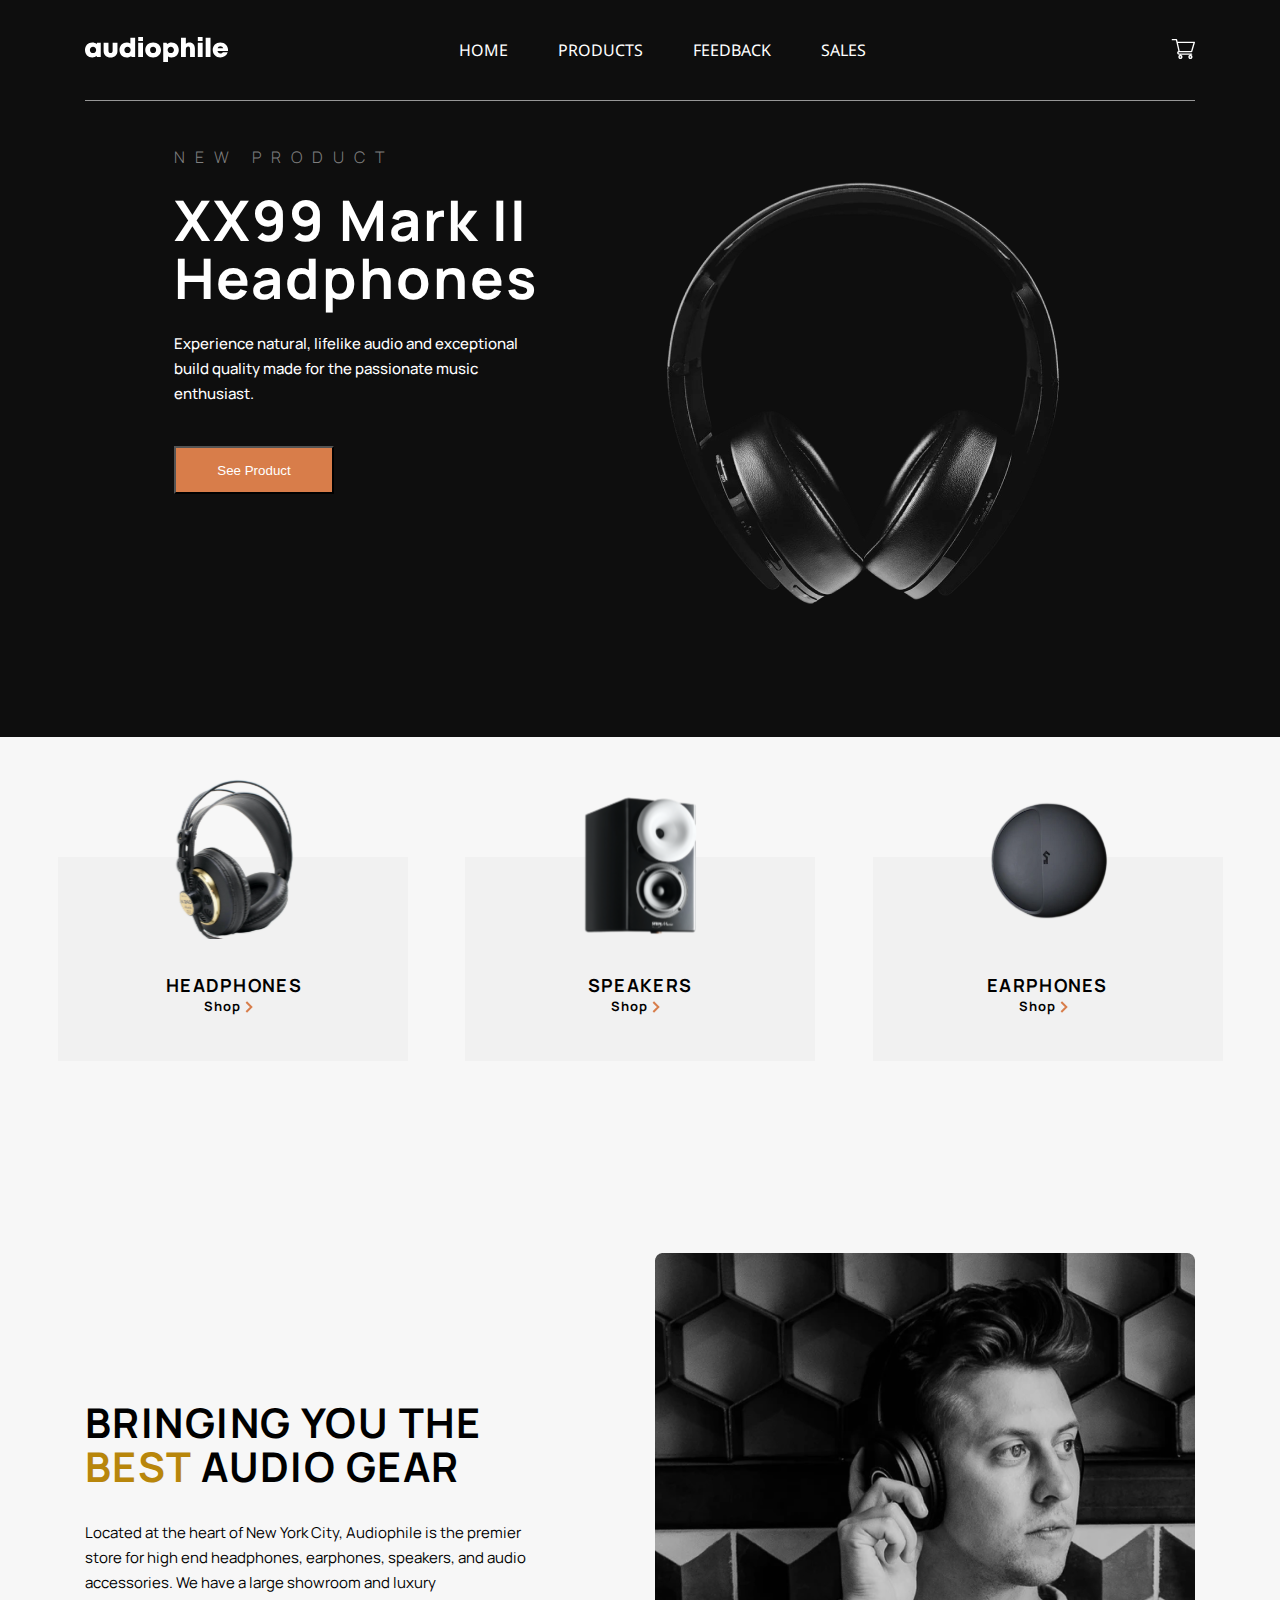
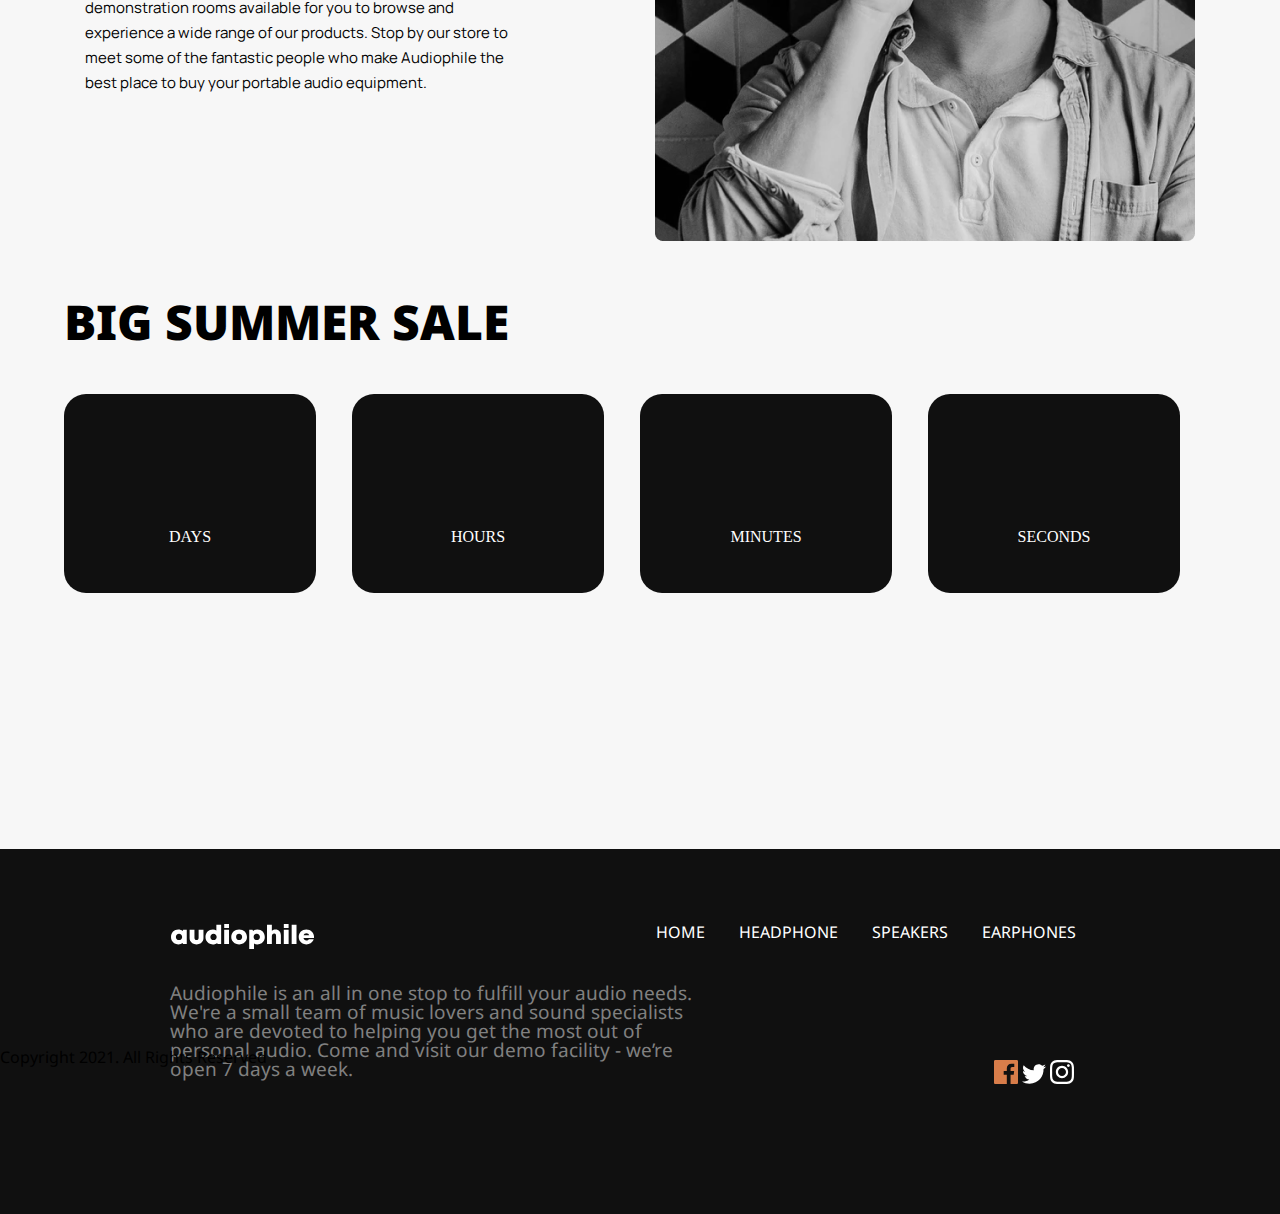
<file: index.html>
<!DOCTYPE html>
<html lang="en">
  <head>
    <meta charset="UTF-8" />
    <meta name="viewport" content="width=device-width, initial-scale=1.0" />
    <link rel="stylesheet" href="style/global.css" />
    <link rel="preconnect" href="https://fonts.googleapis.com" />
    <link rel="preconnect" href="https://fonts.gstatic.com" crossorigin />

    <link
      href="https://fonts.googleapis.com/css2?family=Manrope:wght@200..800&display=swap"
      rel="stylesheet"
    />
    <link
      rel="stylesheet"
      href="https://cdn.jsdelivr.net/npm/swiper@11/swiper-bundle.min.css"
    />

    <title>shualeduri</title>
  </head>
  <body>
    <header>
      <div class="header_container">
        <div class="header_content">
          <div class="logo">
            <a href="">
              <img
                class="logo_img"
                src="assets/svg/header/audiophile.svg"
                alt="SiteLogo"
              />
            </a>
          </div>
          <nav class="navigation">
            <ul>
              <li class="li1"><a href="">HOME</a></li>
              <li class="li2"><a href="">PRODUCTS</a></li>
              <li class="li3"><a href="">FEEDBACK</a></li>
              <li class="li4"><a href="">SALES</a></li>
            </ul>
          </nav>
          <div class="cart">
            <a href="">
              <svg
                width="24"
                height="20"
                viewBox="0 0 24 20"
                fill="none"
                xmlns="http://www.w3.org/2000/svg"
              >
                <path
                  fill-rule="evenodd"
                  clip-rule="evenodd"
                  d="M8.18305 13.1946H8.18198C7.80577 13.1955 7.50006 13.491 7.50006 13.8542C7.50006 14.2179 7.80684 14.5139 8.18376 14.5139H20.5815C20.9591 14.5139 21.2652 14.8092 21.2652 15.1736C21.2652 15.538 20.9591 15.8333 20.5815 15.8333H8.18376C7.05281 15.8333 6.13267 14.9455 6.13267 13.8542C6.13267 13.0421 6.64241 12.343 7.36902 12.0382L4.90059 1.31944H1.34678C0.969147 1.31944 0.663086 1.02412 0.663086 0.659722C0.663086 0.295329 0.969147 0 1.34678 0H5.44897C5.76945 0 6.04685 0.214753 6.11646 0.516611L6.6052 2.63889H23.3163C23.5308 2.63889 23.7329 2.73613 23.8622 2.9014C23.9912 3.06668 24.0325 3.28074 23.9736 3.47986L21.2388 12.716C21.155 12.9991 20.8866 13.1944 20.5815 13.1944H8.18572L8.18305 13.1946ZM20.0657 11.875L22.4098 3.95837H6.90893L8.73213 11.875H20.0657ZM9.41408 20C8.26536 20 7.33075 19.0654 7.33075 17.9167C7.33075 16.768 8.26536 15.8334 9.41408 15.8334C10.5628 15.8334 11.4974 16.768 11.4974 17.9167C11.4974 19.0654 10.5628 20 9.41408 20ZM10.1085 17.9167C10.1085 17.5339 9.79693 17.2223 9.41408 17.2223C9.03123 17.2223 8.71964 17.5339 8.71964 17.9167C8.71964 18.2996 9.03123 18.6112 9.41408 18.6112C9.79693 18.6112 10.1085 18.2996 10.1085 17.9167ZM17.3323 17.9167C17.3323 19.0654 18.2669 20 19.4156 20C20.5643 20 21.4989 19.0654 21.4989 17.9167C21.4989 16.768 20.5643 15.8334 19.4156 15.8334C18.2669 15.8334 17.3323 16.768 17.3323 17.9167ZM19.4156 17.2223C19.7984 17.2223 20.11 17.5339 20.11 17.9167C20.11 18.2996 19.7984 18.6112 19.4156 18.6112C19.0327 18.6112 18.7211 18.2996 18.7211 17.9167C18.7211 17.5339 19.0327 17.2223 19.4156 17.2223Z"
                  fill="white"
                />
              </svg>
            </a>
          </div>
        </div>
      </div>
      <div class="underline"></div>
    </header>
    <main class="main">
      <div class="first_page">
        <div class="for_resposive">
          <div class="Left_description">
            <p class="New_product">NEW PRODUCT</p>
            <p class="Title">XX99 Mark II Headphones</p>
            <p class="FPage_description">
              Experience natural, lifelike audio and exceptional build quality
              made for the passionate music enthusiast.
            </p>
            <button class="FPage_Button">See Product</button>
          </div>
          <div class="right_photo">
            <img
              class="Headphone_img"
              src="./assets/png/headphones 1.png"
              alt="headphone"
            />
          </div>
        </div>
      </div>
      <div class="Products">
        <div class="First_Product">
          <img
            class="Headphone"
            src="./assets/svg/header/image-removebg-preview(41).svg"
            alt="HEADPHONE"
          />
          <div class="Product_center1">
            <p class="Product_Title">HEADPHONES</p>
            <div class="Products_Buy1">
              <p class="buy_icon">Shop</p>
              <img src="./assets/svg/header/Path 2.svg" alt="Icon" />
            </div>
          </div>
        </div>
        <div class="Second_Product">
          <img
            class="speaker"
            src="./assets/svg/header/image-removebg-preview(38).svg"
            alt="SPEAKER"
          />

          <div class="Product_center2">
            <p class="Product_Title2">SPEAKERS</p>
            <div class="Products_Buy2">
              <p class="buy_icon1">Shop</p>
              <img src="./assets/svg/header/Path 2.svg" alt="Icon" />
            </div>
          </div>
        </div>
        <div class="Third_Product">
          <img
            class="earphones"
            src="./assets/svg/header/Group 5.svg"
            alt="EARPHONES"
          />
          <div class="Product_center3">
            <p class="Product_Title3">EARPHONES</p>
            <div class="Products_Buy3">
              <p class="buy_icon2">Shop</p>
              <img src="./assets/svg/header/Path 2.svg" alt="Icon" />
            </div>
          </div>
        </div>
      </div>

      <div class="Audio_Gear">
        <div class="Audio_left">
          <p class="Audio_P">
            BRINGING YOU THE
            <span style="color: darkgoldenrod">BEST</span> AUDIO GEAR
          </p>
          <p class="Audio_description">
            Located at the heart of New York City, Audiophile is the premier
            store for high end headphones, earphones, speakers, and audio
            accessories. We have a large showroom and luxury demonstration rooms
            available for you to browse and experience a wide range of our
            products. Stop by our store to meet some of the fantastic people who
            make Audiophile the best place to buy your portable audio equipment.
          </p>
        </div>
        <img class="Audio_img" src="./assets/png/Bitmap (4).png" alt="Bitmap" />
      </div>
      <div class="coultdown">
        <div class="d">
          <p class="title">BIG SUMMER SALE</p>
          <div>
            <div>
              <p class="number" id="daysNumber"></p>
              <p class="date">DAYS</p>
            </div>
            <div>
              <p class="number" id="hoursNumber"></p>
              <p class="date">HOURS</p>
            </div>
            <div>
              <p class="number" id="minutesNumber"></p>
              <p class="date">MINUTES</p>
            </div>
            <div>
              <p class="number" id="secondsNumber"></p>
              <p class="date">SECONDS</p>
            </div>
          </div>
        </div>
      </div>
    </main>
    <footer>
      <div class="footer_Header">
        <div style="display: flex; justify-content: space-around">
          <img
            style="margin-top: 75px"
            src="./assets/svg/header/audiophile.svg"
            alt="Logo"
          />

          <div>
            <ul>
              <li><a href="">HOME</a></li>
              <li><a href="">HEADPHONE</a></li>
              <li><a href="">SPEAKERS</a></li>
              <li><a href="">EARPHONES</a></li>
            </ul>
          </div>
        </div>
      </div>
      <div class="footer_description">
        <div>
          <p>
            Audiophile is an all in one stop to fulfill your audio needs. We're
            a small team of music lovers and sound specialists who are devoted
            to helping you get the most out of personal audio. Come and visit
            our demo facility - we’re open 7 days a week.
          </p>
        </div>
        <div>
          <img class="first_img" src="./assets/svg/header/Path.svg" alt="" />
          <img
            class="first_img"
            src="./assets/svg/header/Path (1).svg"
            alt=""
          />
          <img class="first_img" src="./assets/svg/header/Shape.svg" alt="" />
        </div>
      </div>
      <div>
        <p>Copyright 2021. All Rights Reserved</p>
      </div>
    </footer>
    <script src="js/script.js"></script>
    <script src="https://cdn.jsdelivr.net/npm/swiper@11/swiper-bundle.min.js"></script>
  </body>
</html>
</file>
<file: style/global.css>
/* http://meyerweb.com/eric/tools/css/reset/
   v2.0 | 20110126
   License: none (public domain)
*/
*,
*::before,
*::after {
  margin: 0;
  padding: 0;
  box-sizing: border-box;
}

html,
body,
div,
span,
applet,
object,
iframe,
h1,
h2,
h3,
h4,
h5,
h6,
p,
blockquote,
pre,
a,
abbr,
acronym,
address,
big,
cite,
code,
del,
dfn,
em,
img,
ins,
kbd,
q,
s,
samp,
small,
strike,
strong,
sub,
sup,
tt,
var,
b,
u,
i,
center,
dl,
dt,
dd,
ol,
ul,
li,
fieldset,
form,
label,
legend,
table,
caption,
tbody,
tfoot,
thead,
tr,
th,
td,
article,
aside,
canvas,
details,
embed,
figure,
figcaption,
footer,
header,
hgroup,
menu,
nav,
output,
ruby,
section,
summary,
time,
mark,
audio,
video {
  margin: 0;
  padding: 0;
  border: 0;
  font-size: 100%;
  font: inherit;
  vertical-align: baseline;
  text-decoration: none;
}

/* HTML5 display-role reset for older browsers */
article,
aside,
details,
figcaption,
figure,
footer,
header,
hgroup,
menu,
nav,
section {
  display: block;
}

body {
  line-height: 1;
  font-family: "Work Sans", sans-serif;
  background-color: #f7f7f7;
}

ol,
ul {
  list-style: none;
}

blockquote,
q {
  quotes: none;
}

blockquote:before,
blockquote:after,
q:before,
q:after {
  content: "";
  content: none;
}

table {
  border-collapse: collapse;
  border-spacing: 0;
}

button {
  cursor: pointer;
}

@font-face {
  font-family: "Noto Sans Georgian";
  src: url("../../assets/fonts/NotoSansGeorgian-VariableFont_wdth,wght.ttf");
}
body {
  font-family: "Noto Sans Georgian", "sans-serif";
}

body header .header_container {
  display: flex;
  justify-content: center;
  align-items: center;
}

footer {
  margin-top: 256px;
  height: 365px;
  background-color: #101010;
}
footer .footer_Header ul {
  display: flex;
  margin-top: 75px;
}
footer .footer_Header ul li {
  margin-right: 34px;
  color: white;
}
footer .footer_Header ul li a {
  color: white;
  transition: color 0.6s ease;
}
footer .footer_Header ul li a:hover {
  color: #d87d4a;
}
footer .footer_description {
  color: gray;
  height: 100px;
  display: flex;
  justify-content: space-around;
}
footer .footer_description div {
  margin-top: 35px;
}
footer .footer_description div p {
  width: 540px;
  height: 100px;
  font-size: 19px;
  margin-right: -145px;
  margin-left: -53px;
}
footer .footer_description div {
  margin-right: -17px;
}
footer .footer_description div .first_img {
  margin-top: 76px;
  cursor: pointer;
}

body {
  min-width: 1200px;
}
body header {
  background-color: #0e0e0e;
}
body header .header_container {
  max-width: 1440px;
  height: 100px;
  margin: 0 auto;
  background-color: #0e0e0e;
}
body header .header_container .header_content {
  max-width: 1110px;
  width: 100%;
  background-color: #0e0e0e;
  display: flex;
  justify-content: space-between;
  align-items: center;
}
body header .header_container .header_content .navigation {
  margin-right: 126px;
}
@media (max-width: 700px) {
  body header .header_container .header_content .navigation {
    display: none;
  }
}
body header .header_container .header_content .navigation ul {
  display: flex;
}
body header .header_container .header_content .navigation ul li {
  margin-left: 50px;
}
body header .header_container .header_content .navigation ul li a {
  color: white;
  transition: color 0.6s ease;
}
body header .header_container .header_content .navigation ul li a:hover {
  color: #d87d4a;
}
body header .underline {
  max-width: 1110px;
  width: 100%;
  margin: 0 auto;
  background-color: #979797;
  height: 1px;
}

.main .first_page {
  display: flex;
  justify-content: space-evenly;
  align-items: center;
  margin-left: 0px;
  height: 636px;
  background-color: #0e0e0e;
}
.main .first_page .for_resposive {
  display: flex;
  max-width: 1440px;
  margin: 0 auto;
}
.main .first_page .for_resposive .Left_description {
  margin-left: 45px;
}
.main .first_page .for_resposive .Left_description .New_product {
  width: 222px;
  height: 19px;
  color: gray;
  font-family: "Manrope", sans-serif;
  font-size: 16px;
  font-weight: 300;
  line-height: 19.12px;
  letter-spacing: 10px;
  margin-bottom: 24px;
}
.main .first_page .for_resposive .Left_description .Title {
  width: 396px;
  height: 116px;
  font-family: "Manrope", sans-serif;
  font-size: 56px;
  font-weight: 700;
  line-height: 58px;
  letter-spacing: 2px;
  margin-bottom: 24px;
  color: #ffffff;
}
.main .first_page .for_resposive .Left_description .FPage_description {
  width: 349px;
  height: 75px;
  font-family: "Manrope", sans-serif;
  font-size: 15px;
  font-weight: 500;
  line-height: 25px;
  margin-bottom: 40px;
  color: #ffffff;
}
.main .first_page .for_resposive .Left_description .FPage_Button {
  width: 160px;
  height: 48px;
  background-color: #d87d4a;
  color: #ffffff;
}
.main .Products {
  display: flex;
  justify-content: space-evenly;
  margin-top: 200px;
  max-width: 1440px;
  height: 284px;
  margin: 120px auto 0;
}
.main .Products .First_Product {
  position: relative;
  width: 350px;
  height: 204px;
  background-color: #f1f1f1;
  position: relative;
}
.main .Products .First_Product .Headphone {
  position: absolute;
  bottom: 122px;
  left: 113px;
}
.main .Products .First_Product .Product_center1 {
  display: flex;
  flex-direction: column;
  align-items: center;
  margin-top: 116px;
}
.main .Products .First_Product .Product_center1 .Product_Title {
  width: 133px;
  height: 25px;
  font-family: "Manrope", sans-serif;
  font-size: 18px;
  font-weight: 700;
  line-height: 24.59px;
  letter-spacing: 1.2857142687px;
  text-align: center;
  color: #000000;
}
.main .Products .First_Product .Product_center1 .Products_Buy1 {
  display: flex;
  cursor: pointer;
  width: 57.32px;
  height: 18px;
}
.main .Products .First_Product .Product_center1 .Products_Buy1 .buy_icon {
  font-family: "Manrope", sans-serif;
  font-size: 13px;
  font-weight: 700;
  line-height: 17.76px;
  letter-spacing: 1px;
  color: #000000;
  margin-right: 4px;
  transition: color 0.4s ease;
}
.main .Products .First_Product .Product_center1 .Products_Buy1 .buy_icon:hover {
  color: #d87d4a;
}
.main .Products .Second_Product {
  width: 350px;
  height: 204px;
  background-color: #f1f1f1;
  position: relative;
}
.main .Products .Second_Product .speaker {
  position: absolute;
  bottom: 122px;
  left: 113px;
}
.main .Products .Second_Product .Product_center2 {
  display: flex;
  flex-direction: column;
  align-items: center;
  margin-top: 116px;
}
.main .Products .Second_Product .Product_center2 .Product_Title2 {
  width: 133px;
  height: 25px;
  font-family: "Manrope", sans-serif;
  font-size: 18px;
  font-weight: 700;
  line-height: 24.59px;
  letter-spacing: 1.2857142687px;
  text-align: center;
  color: #000000;
}
.main .Products .Second_Product .Product_center2 .Products_Buy2 {
  width: 57.32px;
  height: 18px;
  cursor: pointer;
  display: flex;
}
.main .Products .Second_Product .Product_center2 .Products_Buy2 .buy_icon1 {
  margin-right: 4px;
  font-family: "Manrope", sans-serif;
  font-size: 13px;
  font-weight: 700;
  line-height: 17.76px;
  letter-spacing: 1px;
  color: #000000;
  transition: color 0.4s ease;
}
.main .Products .Second_Product .Product_center2 .Products_Buy2 .buy_icon1:hover {
  color: #d87d4a;
}
.main .Products .Third_Product {
  position: relative;
  width: 350px;
  height: 204px;
  background-color: #f1f1f1;
}
.main .Products .Third_Product .earphones {
  position: absolute;
  bottom: 136px;
  left: 113px;
}
.main .Products .Third_Product .Product_center3 {
  display: flex;
  flex-direction: column;
  align-items: center;
  margin-top: 116px;
}
.main .Products .Third_Product .Product_center3 .Product_Title3 {
  width: 133px;
  height: 25px;
  font-family: "Manrope", sans-serif;
  font-size: 18px;
  font-weight: 700;
  line-height: 24.59px;
  letter-spacing: 1.2857142687px;
  text-align: center;
  color: #000000;
}
.main .Products .Third_Product .Product_center3 .Products_Buy3 {
  display: flex;
  cursor: pointer;
  width: 57.32px;
  height: 18px;
}
.main .Products .Third_Product .Product_center3 .Products_Buy3 .buy_icon2 {
  font-family: "Manrope", sans-serif;
  font-size: 13px;
  font-weight: 700;
  line-height: 17.76px;
  letter-spacing: 1px;
  margin-right: 4px;
  color: #000000;
  transition: color 0.4s ease;
}
.main .Products .Third_Product .Product_center3 .Products_Buy3 .buy_icon2:hover {
  color: #d87d4a;
}
.main .Audio_Gear {
  display: flex;
  justify-content: center;
  align-items: center;
  margin-top: 112px;
  width: 100%;
  height: 588px;
}
.main .Audio_Gear .Audio_left {
  margin-right: 62.5px;
}
.main .Audio_Gear .Audio_left .Audio_P {
  width: 445px;
  height: 88px;
  font-family: "Manrope";
  font-size: 41px;
  font-weight: 700;
  line-height: 44px;
  letter-spacing: 1.4285714626px;
}
.main .Audio_Gear .Audio_left .Audio_description {
  margin-top: 32px;
  width: 445px;
  height: 175px;
  font-family: "Manrope";
  font-size: 15px;
  font-weight: 400;
  line-height: 25px;
}
.main .Audio_Gear .Audio_img {
  margin-left: 62.5px;
}
.main .coultdown {
  margin-top: 48px;
}
.main .coultdown .d {
  width: -moz-fit-content;
  width: fit-content;
  display: flex;
  flex-direction: column;
  gap: 40px;
  margin: auto;
}
.main .coultdown .d .title {
  width: 585.44px;
  height: 65px;
  font-family: "Noto Sans Georgian";
  font-size: 48px;
  font-weight: 900;
  line-height: 65.28px;
}
.main .coultdown .d div {
  display: flex;
  justify-content: center;
}
.main .coultdown .d div div {
  display: flex;
  flex-direction: column;
  align-items: center;
  justify-content: center;
  width: 260px;
  height: 199px;
  background-color: #101010;
  border-radius: 22px;
  margin-right: 36px;
}
.main .coultdown .d div div .number {
  width: 178.66px;
  height: 83px;
  font-family: "Poppins";
  font-size: 64px;
  font-weight: 900;
  line-height: 96px;
  text-align: center;
  color: #ffffff;
}
.main .coultdown .d div div .date {
  color: #ffffff;
  width: 178.66px;
  height: 21px;
  font-family: Poppins;
  font-size: 16px;
  font-weight: 300;
  line-height: 24px;
  text-align: center;
}
.main .coultdown .d div div {
  width: 252px;
  height: 199px;
  background-color: #101010;
  border-radius: 22px;
  margin-right: 36px;
}
.main .coultdown .d div div {
  width: 252px;
  height: 199px;
  background-color: #101010;
  border-radius: 22px;
  margin-right: 36px;
}
.main .coultdown .d div div {
  width: 252px;
  height: 199px;
  background-color: #101010;
  border-radius: 22px;
  margin-right: 36px;
}/*# sourceMappingURL=global.css.map */
</file>
